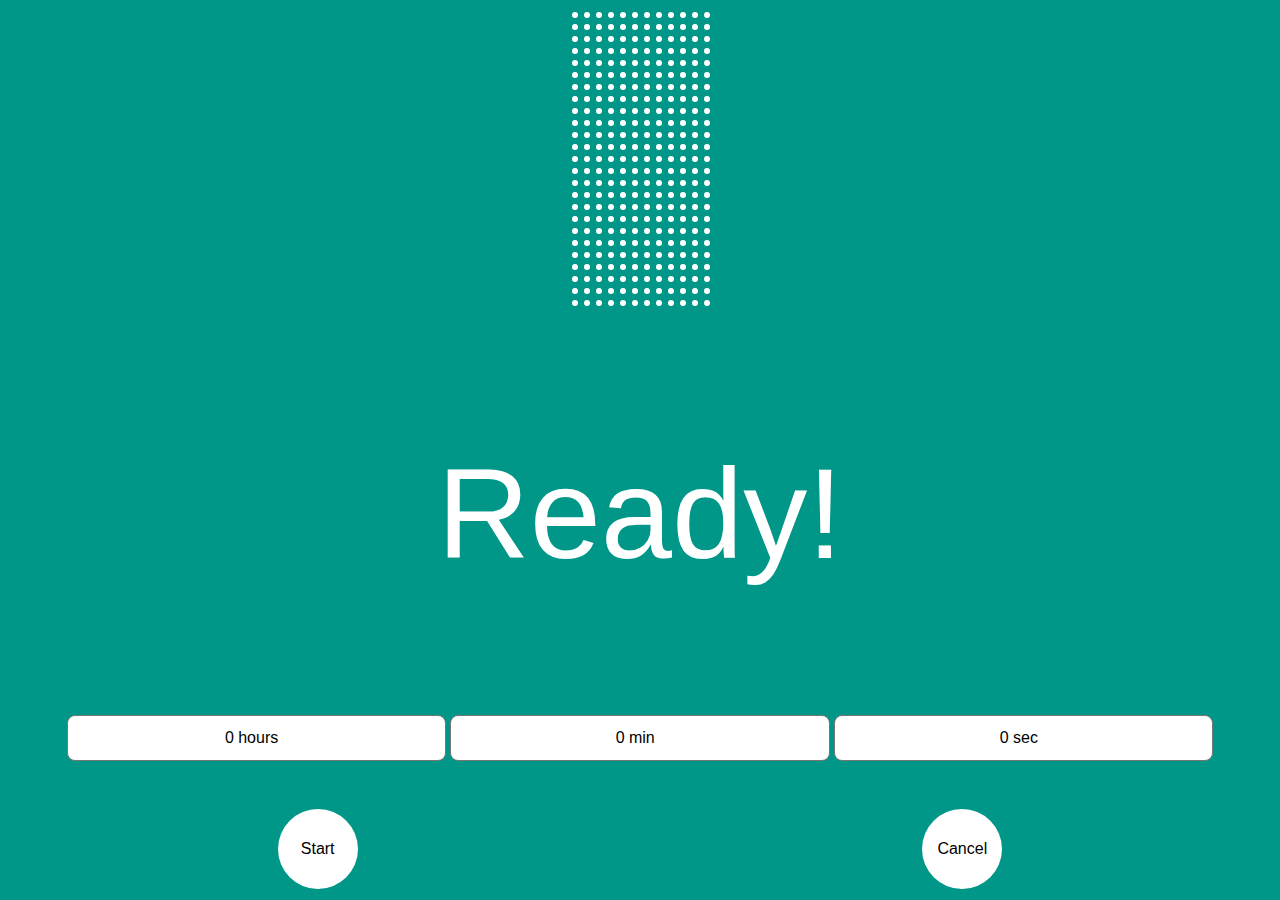
<file: index.html>
<!DOCTYPE html>
<html>
    <head>
    <title>Countdown Time</title>
    <meta charset= "UTF-8">
    <meta name="viewport" content="width=device-width,initial-scale=1.0">
<link rel="stylesheet" href="style.css">
    <body>
    <div class="container">
    <svg id="progressBarContainer" width="144" height="300">
    <defs>
    <pattern id="patternl" x="0" y="0" width="12" height="12" patternUnits="userSpaceOnUse">
      <circle cx="5" cy="5" r="3" stroke="0" fill="white"/>
      </pattern>
      </defs>
      <rect id="progressBar" x="0" y="0" width="144" height="300" style="fill: url(#patternl);"/>
      </svg>

      <div id="clock">
         <p>Ready!</p>
         </div>

         <div id="content">
         <select class="selector" id="hours">
           <option value="0">0 hours</option>
           <option value="1">1 hours</option>
           <option value="2">2 hours</option>
           <option value="3">3 hours</option>
           <option value="4">4 hours</option>
           <option value="5">5 hours</option>
           <option value="6">6 hours</option>
           <option value="7">7 hours</option>
           <option value="8">8 hours</option>
           <option value="9">9 hours</option>
           <option value="10">10 hours</option>
           <option value="11">11 hours</option>
           <option value="12">12 hours</option>
           <option value="13">13 hours</option>
           <option value="14">14 hours</option>
           <option value="15">15 hours</option>
           <option value="16">16 hours</option>
           <option value="17">17 hours</option>
           <option value="18">18 hours</option>
           <option value="19">19 hours</option>
           <option value="20">20 hours</option>
           <option value="21">21 hours</option>
           <option value="22">22 hours</option>
           <option value="23">23 hours</option>
           </select>

           <select class="selector" id="minutes">
           <option value="0">0 min</option>
           <option value="1">1 min</option>
           <option value="2">2 min</option>
           <option value="3">3 min</option>
           <option value="4">4 min</option>
           <option value="5">5 min</option>
           <option value="6">6 min</option>
           <option value="7">7 min</option>
           <option value="8">8 min</option>
           <option value="9">9 min</option>
           <option value="10">10 min</option>
           <option value="11">11 min</option>
           <option value="12">12 min</option>
           <option value="13">13 min</option>
           <option value="14">14 min</option>
           <option value="15">15 min</option>
           <option value="16">16 min</option>
           <option value="17">17 min</option>
           <option value="18">18 min</option>
           <option value="19">19 min</option>
           <option value="20">20 min</option>
           <option value="21">21 min</option>
           <option value="22">22 min</option>
           <option value="23">23 min</option>
           <option value="24">24 min</option>
           <option value="25">25 min</option>
           <option value="26">26 min</option>
           <option value="27">27 min</option>
           <option value="28">28 min</option>
           <option value="29">29 min</option>
           <option value="30">30 min</option>
           <option value="31">31 min</option>
           <option value="32">32 min</option>
           <option value="33">33 min</option>
           <option value="34">34 min</option>
           <option value="35">35 min</option>
           <option value="36">36 min</option>
           <option value="37">37 min</option>
           <option value="38">38 min</option>
           <option value="39">39 min</option>
           <option value="40">40 min</option>
           <option value="41">41 min</option>
           <option value="42">42 min</option>
           <option value="43">43 min</option>
           <option value="44">44 min</option>
           <option value="45">45 min</option>
           <option value="46">46 min</option>
           <option value="47">47 min</option>
           <option value="48">48 min</option>
           <option value="49">49 min</option>
           <option value="50">50 min</option>
           <option value="51">51 min</option>
           <option value="52">52 min</option>
           <option value="53">53 min</option>
           <option value="54">54 min</option>
           <option value="55">55 min</option>
           <option value="56">56 min</option>
           <option value="57">57 min</option>
           <option value="58">58 min</option>
           <option value="59">59 min</option>
           </select>

           <select class="selector" id="seconds">
            <option value="0">0 sec</option>
            <option value="1">1 sec</option>
            <option value="2">2 sec</option>
            <option value="3">3 sec</option>
            <option value="4">4 sec</option>
            <option value="5">5 sec</option>
            <option value="6">6 sec</option>
            <option value="7">7 sec</option>
            <option value="8">8 sec</option>
            <option value="9">9 sec</option>
            <option value="10">10 sec</option>
            <option value="11">11 sec</option>
            <option value="12">12 sec</option>
            <option value="13">13 sec</option>
            <option value="14">14 sec</option>
            <option value="15">15 sec</option>
            <option value="16">16 sec</option>
            <option value="17">17 sec</option>
            <option value="18">18 sec</option>
            <option value="19">19 sec</option>
            <option value="20">20 sec</option>
            <option value="21">21 sec</option>
            <option value="22">22 sec</option>
            <option value="23">23 sec</option>
            <option value="24">24 sec</option>
            <option value="25">25 sec</option>
            <option value="26">26 sec</option>
            <option value="27">27 sec</option>
            <option value="28">28 sec</option>
            <option value="29">29 sec</option>
            <option value="30">30 sec</option>
            <option value="31">31 sec</option>
            <option value="32">32 sec</option>
            <option value="33">33 sec</option>
            <option value="34">34 sec</option>
            <option value="35">35 sec</option>
            <option value="36">36 sec</option>
            <option value="37">37 sec</option>
            <option value="38">38 sec</option>
            <option value="39">39 sec</option>
            <option value="40">40 sec</option>
            <option value="41">41 sec</option>
            <option value="42">42 sec</option>
            <option value="43">43 sec</option>
            <option value="44">44 sec</option>
            <option value="45">45 sec</option>
            <option value="46">46 sec</option>
            <option value="47">47 sec</option>
            <option value="48">48 sec</option>
            <option value="49">49 sec</option>
            <option value="50">50 sec</option>
            <option value="51">51 sec</option>
            <option value="52">52 sec</option>
            <option value="53">53 sec</option>
            <option value="54">54 sec</option>
            <option value="55">55 sec</option>
            <option value="56">56 sec</option>
            <option value="57">57 sec</option>
            <option value="58">58 sec</option>
            <option value="59">59 sec</option>
            </select>

           <div class="buttonSection">
                            <div class="button1">
               <button class="roundButton" id="start">Start</button>
               </div>
             <div class="button2">
               <button class="roundButton" id="cancel">Cancel</button>
             </div>
           </div>
        </div>
         </div>
        
        <script>
          document.getElementById("start").addEventListener('click', startTimer);
                    document.getElementById("cancel").addEventListener('click', cancelledButtonPressed);
              var startTime;
              var endTime;
              var origTimePeriod;
              var newTimePeriod;
              var timer;
              var cancelled = false;
            
            function startTimer(){
                cancelled = false;
                
                startTime = new Date();
                endTime = getEndTime();
                
                origTimePeriod = endTime.getTime() - startTime.getTime();
                newTimePeriod = origTimePeriod;
                
                timer = setInterval(displayCountdown, 1000);
            }
            
            
            function displayCountdown(){
                var timeleft = msToTime(newTimePeriod);
                
                document.getElementById("clock").innerHTML = `<p>${timeleft["hours"]}h ${timeleft["minutes"]}m ${timeleft["seconds"]}s</p>`;
                
                var newHeight = Math.floor(newTimePeriod / origTimePeriod * 100) * 3;
                document.getElementById("progressBar").setAttribute("height", newHeight);
                
                newTimePeriod -= 1000;
            
            
            if(newTimePeriod <0 || cancelled){
                clearInterval(timer);
                document.getElementById("clock").innerHTML = "<p>Complete!</p>";
            }
             }   
              
            function cancelledButtonPressed(){
                cancelled = true;
            }
            
            function msToTime(milliseconds){
                var mHour = 1000 * 60 * 60;
                var mMinute = 1000 * 60;
                var mSecond = 1000;
                
                var hours = Math.floor(milliseconds / mHour);
                var minutes = Math.floor((milliseconds % mHour) / mMinute);
                var seconds = Math.floor((milliseconds % mMinute) / mSecond);
                
                var time = [];
                 time["hours"] = hours;
                 time["minutes"] = minutes;
                 time["seconds"] = seconds;
                
                 return time;
            }
            
          function getEndTime(){
            var dt = new Date();

            var hours = parseInt(document.getElementById("hours").value);
            var minutes = parseInt(document.getElementById("minutes").value);
            var seconds = parseInt(document.getElementById("seconds").value);

            dt.setHours(dt.getHours() + hours);
            dt.setMinutes(dt.getMinutes() + minutes);
            dt.setSeconds(dt.getSeconds() + seconds);
              
            return dt;
          }
                
        </script>
    </body>
      </head>    
    </html>
</file>
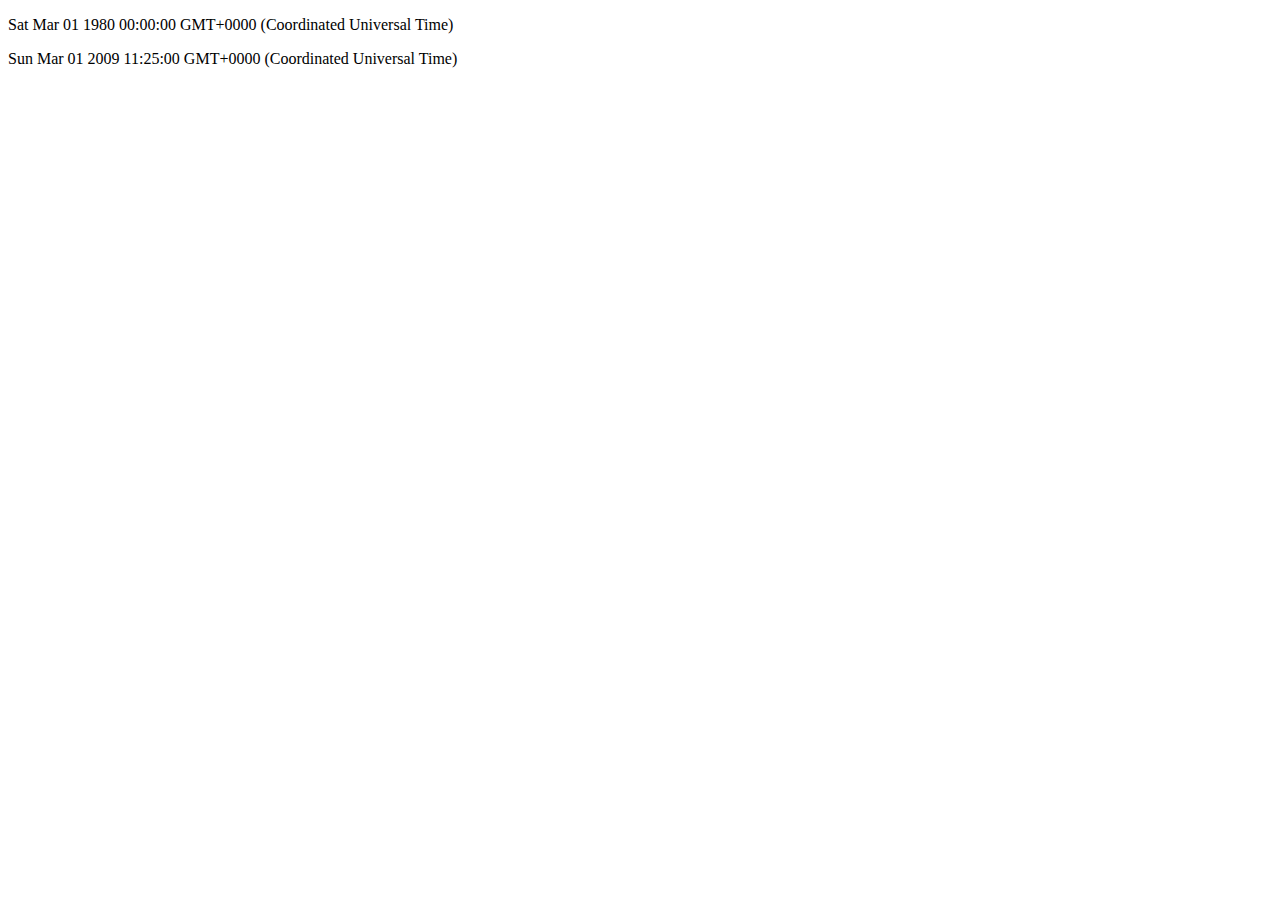
<file: js.datetime.html>
<!DOCTYPE html>
<html>
    <head>
        <body>
            <p id="output"></p>
            <p id="output2"></p>
            <script>
                var dt = new Date(1980, 2);

                document.getElementById("output").innerHTML = dt;

                dt.setHours(11);
                dt.setMinutes(25);
                dt.setFullYear(2009);
                document.getElementById("output2").innerHTML = dt;
            </script>
        </body>
    </head>
</html>
</file>
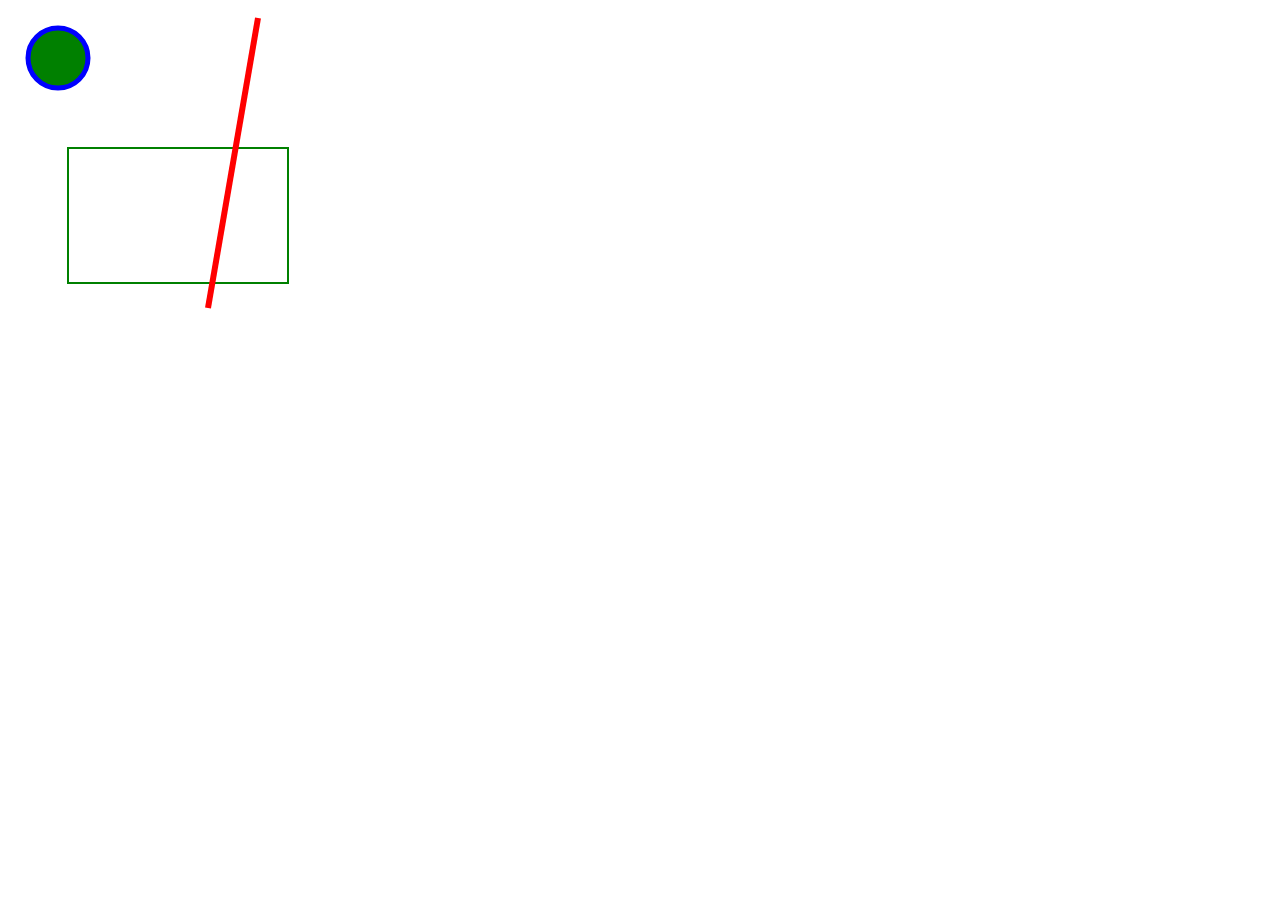
<file: svg.html>
<!DOCTYPE html>
<html>
    <head>

    </head>
    <body>
        <svg width="500" height="500">
            <defs>
                <pattern id="patternl" x="0" y="0" width="12" patternUnits="userSpaceOnUse">
                    <circle cx="5" cy="5" r="3" stroke="0" fill="green"/>
                </pattern>
            </defs>
            <circle cx="50" cy="50" r="30" stroke="blue" stroke-width="5" fill="green"/>
            <rect x="60" y="140" width="220" height="135" stroke="green" stroke-width="2" style="fill: url(#patternl)"/>
            <line x1="250" y1="10" x2="200" y2="300" stroke="red" stroke-width="6"/>2
        </svg>
        </body>
</html>
</file>
<file: style.css>
body{
    background-color: #009788;
    font-family: "Raleway", sans-serif;
    text-align: center;
}

.container{
    width: 100%;
}

p{
    color: white;
    font-size: 10vw;
}

#clock{
    width: 100%;
    text-align: center;
}



#progressBarContainer{
    transform: rotate(180deg);
}

.buttonSection{
    width: 100%;
    padding-top: 3rem;
}

.roundButton{
    border-radius: 50%;
    background-color: white;
    border: 0;
    width: 5rem;
    height: 5rem;
    font-size: 1rem;
}

.button1{
    float: left;
    width: 49%;
}

.button2{
    float: right;
    width: 49%;
}

.selector{
    background-color: white;
    padding: .8rem 1.4rem .9rem .8rem;
    width: 30%;
    border-radius: .5rem;
    -moz-appearance: none;
    -webkit-appearance: none;
    appearance: none;
    font-size: 1rem;
    text-align: center;
}
</file>
